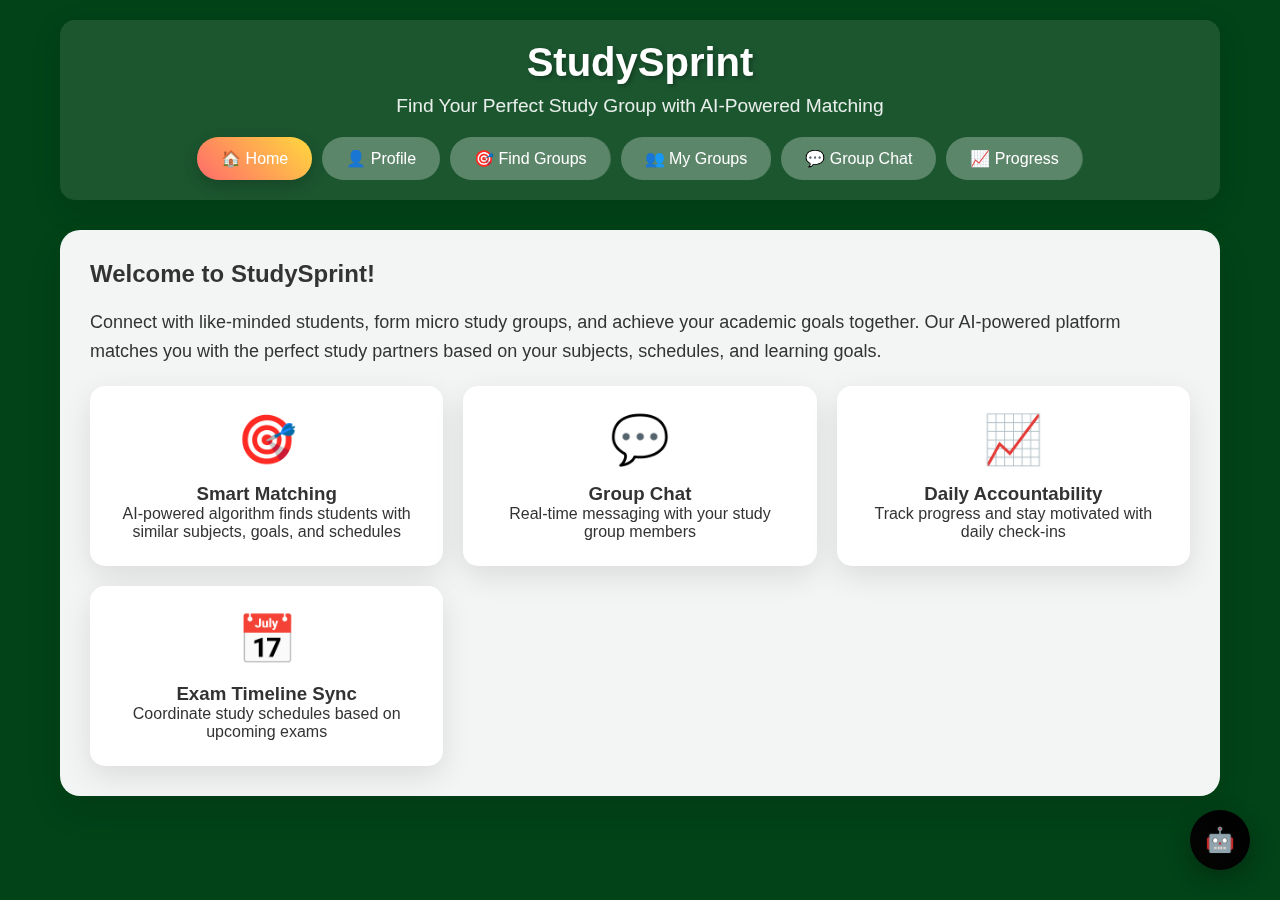
<file: templates/study_group_platform.html>
<!DOCTYPE html>
<html lang="en">
<head>
    <meta charset="UTF-8">
    <meta name="viewport" content="width=device-width, initial-scale=1.0">
    <title>StudySprint - Find Your Perfect Study Group</title>
    <style>
        * {
            margin: 0;
            padding: 0;
            box-sizing: border-box;
        }

        body {
            font-family: 'Arial', sans-serif;
            background: linear-gradient(135deg,rgb(2, 67, 24) 0%,rgb(2, 67, 24) 100%);
            min-height: 100vh;
            color: #333;
        }

        .container {
            max-width: 1200px;
            margin: 0 auto;
            padding: 20px;
        }

        header {
            background: rgba(255, 255, 255, 0.1);
            backdrop-filter: blur(10px);
            border-radius: 15px;
            padding: 20px;
            margin-bottom: 30px;
            text-align: center;
            box-shadow: 0 8px 32px rgba(0, 0, 0, 0.1);
        }

        h1 {
            color: white;
            font-size: 2.5em;
            margin-bottom: 10px;
            text-shadow: 2px 2px 4px rgba(0, 0, 0, 0.3);
        }

        .tagline {
            color: rgba(255, 255, 255, 0.9);
            font-size: 1.2em;
            margin-bottom: 20px;
        }

        .nav-tabs {
            display: flex;
            justify-content: center;
            gap: 10px;
            margin-top: 20px;
            flex-wrap: wrap;
        }

        .tab-btn {
            background: rgba(255, 255, 255, 0.2);
            color: white;
            border: none;
            padding: 12px 24px;
            border-radius: 25px;
            cursor: pointer;
            transition: all 0.3s ease;
            font-size: 16px;
            backdrop-filter: blur(5px);
        }

        .tab-btn:hover {
            background: rgba(255, 255, 255, 0.3);
            transform: translateY(-2px);
        }

        .tab-btn.active {
            background: linear-gradient(45deg, #ff6b6b, #ffd93d);
            box-shadow: 0 5px 15px rgba(0, 0, 0, 0.2);
        }

        .page {
            display: none;
            background: rgba(255, 255, 255, 0.95);
            border-radius: 20px;
            padding: 30px;
            box-shadow: 0 15px 35px rgba(0, 0, 0, 0.1);
            backdrop-filter: blur(10px);
            animation: fadeIn 0.5s ease;
        }

        .page.active {
            display: block;
        }

        @keyframes fadeIn {
            from { opacity: 0; transform: translateY(20px); }
            to { opacity: 1; transform: translateY(0); }
        }

        .form-group {
            margin-bottom: 20px;
        }

        label {
            display: block;
            margin-bottom: 8px;
            font-weight: bold;
            color: #555;
        }

        input, select, textarea {
            width: 100%;
            padding: 12px;
            border: 2px solid #e1e5e9;
            border-radius: 10px;
            font-size: 16px;
            transition: all 0.3s ease;
            background: white;
        }

        input:focus, select:focus, textarea:focus {
            outline: none;
            border-color: #667eea;
            box-shadow: 0 0 10px rgba(102, 126, 234, 0.2);
        }

        .btn {
            background: linear-gradient(45deg,rgb(1, 7, 3),rgb(12, 1, 23));
            color: white;
            border: none;
            padding: 15px 30px;
            border-radius: 25px;
            font-size: 18px;
            cursor: pointer;
            transition: all 0.3s ease;
            box-shadow: 0 5px 15px rgba(0, 0, 0, 0.2);
        }

        .btn:hover {
            transform: translateY(-3px);
            box-shadow: 0 8px 25px rgba(0, 0, 0, 0.3);
        }

        .study-group-card {
            background: white;
            border-radius: 15px;
            padding: 25px;
            margin-bottom: 20px;
            box-shadow: 0 8px 25px rgba(0, 0, 0, 0.1);
            border-left: 5px solid #667eea;
            transition: all 0.3s ease;
        }

        .study-group-card:hover {
            transform: translateX(10px);
            box-shadow: 0 12px 35px rgba(0, 0, 0, 0.15);
        }

        .group-header {
            display: flex;
            justify-content: between;
            align-items: center;
            margin-bottom: 15px;
            flex-wrap: wrap;
        }

        .group-subject {
            background: linear-gradient(45deg, #ff6b6b, #ffd93d);
            color: white;
            padding: 5px 15px;
            border-radius: 20px;
            font-size: 14px;
            font-weight: bold;
        }

        .members-count {
            color: #666;
            font-size: 14px;
        }

        .chat-container {
            max-height: 400px;
            overflow-y: auto;
            border: 2px solid #e1e5e9;
            border-radius: 10px;
            padding: 15px;
            margin-bottom: 20px;
            background: #f8f9fa;
        }

        .message {
            background: white;
            padding: 10px 15px;
            border-radius: 10px;
            margin-bottom: 10px;
            box-shadow: 0 2px 5px rgba(0, 0, 0, 0.1);
        }

        .message.user {
            background: linear-gradient(45deg, #667eea, #764ba2);
            color: white;
            margin-left: 20%;
        }

        .message-input {
            display: flex;
            gap: 10px;
            margin-top: 15px;
        }

        .message-input input {
            flex: 1;
        }

        .accountability-item {
            background: white;
            border-radius: 10px;
            padding: 20px;
            margin-bottom: 15px;
            border-left: 4px solid #28a745;
            box-shadow: 0 5px 15px rgba(0, 0, 0, 0.1);
        }

        .progress-bar {
            width: 100%;
            height: 10px;
            background: #e1e5e9;
            border-radius: 5px;
            overflow: hidden;
            margin: 10px 0;
        }

        .progress-fill {
            height: 100%;
            background: linear-gradient(45deg, #28a745, #20c997);
            transition: width 0.3s ease;
        }

        /* AI Chatbot Styles */
        .chatbot-container {
            position: fixed;
            bottom: 30px;
            right: 30px;
            z-index: 1000;
        }

        .chatbot-toggle {
            width: 60px;
            height: 60px;
            border-radius: 50%;
            background: linear-gradient(45deg,rgb(4, 5, 3),rgb(0, 0, 1));
            border: none;
            color: white;
            font-size: 24px;
            cursor: pointer;
            box-shadow: 0 8px 25px rgba(0, 0, 0, 0.3);
            transition: all 0.3s ease;
        }

        .chatbot-toggle:hover {
            transform: scale(1.1);
        }

        .chatbot-window {
            position: absolute;
            bottom: 80px;
            right: 0;
            width: 350px;
            height: 500px;
            background: white;
            border-radius: 20px;
            box-shadow: 0 20px 60px rgba(0, 0, 0, 0.3);
            display: none;
            flex-direction: column;
            overflow: hidden;
        }

        .chatbot-header {
            background: linear-gradient(45deg, #667eea, #764ba2);
            color: white;
            padding: 20px;
            text-align: center;
        }

        .chatbot-messages {
            flex: 1;
            overflow-y: auto;
            padding: 20px;
        }

        .bot-message {
            background: #f1f3f5;
            padding: 12px 16px;
            border-radius: 18px;
            margin-bottom: 10px;
            max-width: 80%;
            animation: slideIn 0.3s ease;
        }

        .user-message {
            background: linear-gradient(45deg, #667eea, #764ba2);
            color: white;
            padding: 12px 16px;
            border-radius: 18px;
            margin-bottom: 10px;
            max-width: 80%;
            margin-left: auto;
            text-align: right;
        }

        @keyframes slideIn {
            from { opacity: 0; transform: translateY(10px); }
            to { opacity: 1; transform: translateY(0); }
        }

        .chatbot-input {
            display: flex;
            padding: 15px;
            border-top: 1px solid #e1e5e9;
        }

        .chatbot-input input {
            flex: 1;
            border: none;
            padding: 10px;
            border-radius: 20px;
            margin-right: 10px;
        }

        .send-btn {
            background: linear-gradient(45deg,rgb(3, 67, 25),rgb(1, 14, 7));
            color: white;
            border: none;
            padding: 10px 15px;
            border-radius: 20px;
            cursor: pointer;
        }

        .grid {
            display: grid;
            grid-template-columns: repeat(auto-fit, minmax(300px, 1fr));
            gap: 20px;
            margin-top: 20px;
        }

        .feature-card {
            background: white;
            padding: 25px;
            border-radius: 15px;
            text-align: center;
            box-shadow: 0 10px 30px rgba(0, 0, 0, 0.1);
            transition: all 0.3s ease;
        }

        .feature-card:hover {
            transform: translateY(-10px);
            box-shadow: 0 20px 50px rgba(0, 0, 0, 0.15);
        }

        .feature-icon {
            font-size: 3em;
            margin-bottom: 15px;
        }

        @media (max-width: 768px) {
            .container {
                padding: 10px;
            }
            
            h1 {
                font-size: 2em;
            }
            
            .nav-tabs {
                flex-direction: column;
                align-items: center;
            }
            
            .chatbot-window {
                width: 300px;
                height: 400px;
            }
            
            .group-header {
                flex-direction: column;
                align-items: flex-start;
                gap: 10px;
            }
        }
    </style>
</head>
<body>
    <div class="container">
        <header>
            <h1>StudySprint</h1>
            <p class="tagline">Find Your Perfect Study Group with AI-Powered Matching</p>
            <div class="nav-tabs">
                <button class="tab-btn active" onclick="showPage('home')">🏠 Home</button>
                <button class="tab-btn" onclick="showPage('profile')">👤 Profile</button>
                <button class="tab-btn" onclick="showPage('matching')">🎯 Find Groups</button>
                <button class="tab-btn" onclick="showPage('groups')">👥 My Groups</button>
                <button class="tab-btn" onclick="showPage('chat')">💬 Group Chat</button>
                <button class="tab-btn" onclick="showPage('accountability')">📈 Progress</button>
            </div>
        </header>

        <!-- Home Page -->
        <div id="home" class="page active">
            <h2>Welcome to StudySprint!</h2>
            <p style="font-size: 18px; margin: 20px 0; line-height: 1.6;">
                Connect with like-minded students, form micro study groups, and achieve your academic goals together. 
                Our AI-powered platform matches you with the perfect study partners based on your subjects, schedules, and learning goals.
            </p>
            
            <div class="grid">
                <div class="feature-card">
                    <div class="feature-icon">🎯</div>
                    <h3>Smart Matching</h3>
                    <p>AI-powered algorithm finds students with similar subjects, goals, and schedules</p>
                </div>
                <div class="feature-card">
                    <div class="feature-icon">💬</div>
                    <h3>Group Chat</h3>
                    <p>Real-time messaging with your study group members</p>
                </div>
                <div class="feature-card">
                    <div class="feature-icon">📈</div>
                    <h3>Daily Accountability</h3>
                    <p>Track progress and stay motivated with daily check-ins</p>
                </div>
                <div class="feature-card">
                    <div class="feature-icon">📅</div>
                    <h3>Exam Timeline Sync</h3>
                    <p>Coordinate study schedules based on upcoming exams</p>
                </div>
            </div>
        </div>

        <!-- Profile Page -->
        <div id="profile" class="page">
            <h2>Create Your Study Profile 📝</h2>
            <form id="profileForm">
                <div class="form-group">
                    <label>Name</label>
                    <input type="text" id="studentName" placeholder="Enter your full name" required>
                </div>
                
                <div class="form-group">
                    <label>University/College</label>
                    <input type="text" id="university" placeholder="Enter your institution" required>
                </div>
                
                <div class="form-group">
                    <label>Year of Study</label>
                    <select id="year" required>
                        <option value="">Select year</option>
                        <option value="1st">1st Year</option>
                        <option value="2nd">2nd Year</option>
                        <option value="3rd">3rd Year</option>
                        <option value="4th">4th Year</option>
                        <option value="postgrad">Postgraduate</option>
                    </select>
                </div>
                
                <div class="form-group">
                    <label>Subjects (comma-separated)</label>
                    <textarea id="subjects" placeholder="e.g., Mathematics, Physics, Computer Science" rows="3" required></textarea>
                </div>
                
                <div class="form-group">
                    <label>Study Goals</label>
                    <textarea id="goals" placeholder="What do you want to achieve? e.g., Improve grades, exam preparation..." rows="3"></textarea>
                </div>
                
                <div class="form-group">
                    <label>Preferred Study Time</label>
                    <select id="studyTime">
                        <option value="morning">Morning (6 AM - 12 PM)</option>
                        <option value="afternoon">Afternoon (12 PM - 6 PM)</option>
                        <option value="evening">Evening (6 PM - 10 PM)</option>
                        <option value="night">Night (10 PM - 2 AM)</option>
                        <option value="flexible">Flexible</option>
                    </select>
                </div>
                
                <div class="form-group">
                    <label>Upcoming Exam Dates</label>
                    <input type="date" id="examDate">
                </div>
                
                <button type="submit" class="btn">Save Profile 💾</button>
            </form>
        </div>

        <!-- Matching Page -->
        <div id="matching" class="page">
            <h2>Find Your Perfect Study Group 🔍</h2>
            
            <div class="form-group">
                <label>Search by Subject</label>
                <input type="text" id="searchSubject" placeholder="Enter subject to find groups">
                <button onclick="searchGroups()" class="btn" style="margin-top: 10px;">Search Groups 🔍</button>
            </div>
            
            <div id="matchedGroups">
                <div class="study-group-card">
                    <div class="group-header">
                        <div>
                            <h3>Advanced Mathematics Study Group</h3>
                            <div class="group-subject">Mathematics</div>
                        </div>
                        <div class="members-count">👥 4/6 members</div>
                    </div>
                    <p><strong>Goal:</strong> Prepare for Calculus II final exam</p>
                    <p><strong>Study Time:</strong> Evening (7 PM - 9 PM)</p>
                    <p><strong>Exam Date:</strong> December 15, 2025</p>
                    <p><strong>Topics:</strong> Integration, Differential Equations, Series</p>
                    <button class="btn" onclick="joinGroup('Math Group')">Join Group 🤝</button>
                </div>
                
                <div class="study-group-card">
                    <div class="group-header">
                        <div>
                            <h3>Computer Science Fundamentals</h3>
                            <div class="group-subject">Computer Science</div>
                        </div>
                        <div class="members-count">👥 3/5 members</div>
                    </div>
                    <p><strong>Goal:</strong> Master Data Structures and Algorithms</p>
                    <p><strong>Study Time:</strong> Afternoon (2 PM - 4 PM)</p>
                    <p><strong>Exam Date:</strong> December 20, 2025</p>
                    <p><strong>Topics:</strong> Arrays, Linked Lists, Trees, Sorting</p>
                    <button class="btn" onclick="joinGroup('CS Group')">Join Group 🤝</button>
                </div>
                
                <div class="study-group-card">
                    <div class="group-header">
                        <div>
                            <h3>Physics Problem Solvers</h3>
                            <div class="group-subject">Physics</div>
                        </div>
                        <div class="members-count">👥 5/6 members</div>
                    </div>
                    <p><strong>Goal:</strong> Improve problem-solving skills in Mechanics</p>
                    <p><strong>Study Time:</strong> Morning (9 AM - 11 AM)</p>
                    <p><strong>Exam Date:</strong> December 18, 2025</p>
                    <p><strong>Topics:</strong> Kinematics, Dynamics, Energy, Momentum</p>
                    <button class="btn" onclick="joinGroup('Physics Group')">Join Group 🤝</button>
                </div>
            </div>
        </div>

        <!-- My Groups Page -->
        <div id="groups" class="page">
            <h2>My Study Groups 👥</h2>
            
            <div id="myGroups">
                <div class="study-group-card">
                    <div class="group-header">
                        <div>
                            <h3>Advanced Mathematics Study Group</h3>
                            <div class="group-subject">Mathematics</div>
                        </div>
                        <div class="members-count">👥 5/6 members</div>
                    </div>
                    <p><strong>Next Session:</strong> Today, 7:00 PM</p>
                    <p><strong>Topic:</strong> Integration by Parts</p>
                    <p><strong>Members:</strong> You, Sarah, Mike, Alex, Emma</p>
                    <button class="btn" onclick="showPage('chat')">Open Chat 💬</button>
                </div>
                
                <div class="study-group-card">
                    <div class="group-header">
                        <div>
                            <h3>Create New Group</h3>
                            <div class="group-subject">+</div>
                        </div>
                    </div>
                    <p>Start your own study group and invite others</p>
                    <button class="btn" onclick="createNewGroup()">Create Group ➕</button>
                </div>
            </div>
        </div>

        <!-- Group Chat Page -->
        <div id="chat" class="page">
            <h2>Group Chat - Advanced Mathematics 💬</h2>
            
            <div class="chat-container" id="chatContainer">
                <div class="message">
                    <strong>Sarah:</strong> Hey everyone! Ready for today's study session?
                    <div style="font-size: 12px; color: #666; margin-top: 5px;">2:30 PM</div>
                </div>
                <div class="message">
                    <strong>Mike:</strong> Yes! I've been working on the integration problems we discussed yesterday.
                    <div style="font-size: 12px; color: #666; margin-top: 5px;">2:32 PM</div>
                </div>
                <div class="message">
                    <strong>Alex:</strong> I found this great resource for integration by parts. Should I share the link?
                    <div style="font-size: 12px; color: #666; margin-top: 5px;">2:35 PM</div>
                </div>
                <div class="message user">
                    <strong>You:</strong> That would be great! Thanks Alex 👍
                    <div style="font-size: 12px; color: rgba(255,255,255,0.8); margin-top: 5px;">2:36 PM</div>
                </div>
            </div>
            
            <div class="message-input">
                <input type="text" id="messageInput" placeholder="Type your message..." onkeypress="handleEnter(event)">
                <button class="btn" onclick="sendMessage()">Send 📤</button>
            </div>
        </div>

        <!-- Accountability Page -->
        <div id="accountability" class="page">
            <h2>Daily Progress & Accountability 📈</h2>
            
            <div class="accountability-item">
                <h3>Today's Goals</h3>
                <div style="margin: 15px 0;">
                    <div>✅ Complete 5 integration problems</div>
                    <div>✅ Review lecture notes on substitution method</div>
                    <div>⏳ Practice 3 word problems</div>
                    <div>❌ Read chapter 7 (section 7.2)</div>
                </div>
                <div class="progress-bar">
                    <div class="progress-fill" style="width: 75%"></div>
                </div>
                <p>Progress: 3/4 goals completed (75%)</p>
            </div>
            
            <div class="accountability-item">
                <h3>Weekly Study Streak</h3>
                <div style="font-size: 24px; margin: 10px 0;">🔥 5 days</div>
                <p>Keep it up! You're doing great this week.</p>
            </div>
            
            <div class="accountability-item">
                <h3>Group Study Sessions</h3>
                <p><strong>This Week:</strong> 4 sessions attended</p>
                <p><strong>Next Session:</strong> Tomorrow at 7:00 PM</p>
                <p><strong>Topic:</strong> Trigonometric Integration</p>
            </div>
            
            <div class="accountability-item">
                <h3>Quick Check-in</h3>
                <p>How was today's study session?</p>
                <div style="margin: 15px 0;">
                    <button class="btn" style="margin: 5px; padding: 10px 15px;" onclick="logMood('great')">😊 Great</button>
                    <button class="btn" style="margin: 5px; padding: 10px 15px;" onclick="logMood('good')">🙂 Good</button>
                    <button class="btn" style="margin: 5px; padding: 10px 15px;" onclick="logMood('okay')">😐 Okay</button>
                    <button class="btn" style="margin: 5px; padding: 10px 15px;" onclick="logMood('difficult')">😔 Difficult</button>
                </div>
            </div>
        </div>
    </div>

    <!-- AI Chatbot -->
    <div class="chatbot-container">
        <button class="chatbot-toggle" onclick="toggleChatbot()">🤖</button>
        <div class="chatbot-window" id="chatbotWindow">
            <div class="chatbot-header">
                <h3>StudySprint AI Assistant</h3>
                <p>Ask me anything about studying!</p>
            </div>
            <div class="chatbot-messages" id="chatbotMessages">
                <div class="bot-message">
                    Hi! I'm your StudySprint AI assistant 🤖 I can help you with:
                    <br>• Finding study groups
                    <br>• Study tips and techniques
                    <br>• Time management
                    <br>• Exam preparation strategies
                    <br><br>What would you like to know?
                </div>
            </div>
            <div class="chatbot-input">
                <input type="text" id="chatbotInput" placeholder="Ask me anything..." onkeypress="handleChatbotEnter(event)">
                <button class="send-btn" onclick="sendChatbotMessage()">➤</button>
            </div>
        </div>
    </div>
    <div id="profile" class="page">
        <h2>Create Your Study Profile 📝</h2>
        <form id="profileForm">
            <div class="form-group">
                <label>Name</label>
                <input type="text" id="studentName" placeholder="Enter your full name" required>
            </div>
            <div class="form-group">
                <label>Subjects (comma-separated)</label>
                <textarea id="subjects" placeholder="e.g., Mathematics, Physics, Computer Science" rows="3" required></textarea>
            </div>
            <button type="submit" class="btn">Save Profile 💾</button>
        </form>
    </div>
    <div id="matching" class="page">
        <h2>Find Your Perfect Study Group 🔍</h2>
        <div id="matchedGroups">
            <!-- Matched groups will be dynamically inserted here -->
        </div>
    </div>

    <script>
        function showPage(pageId) {
            document.querySelectorAll('.page').forEach(page => page.classList.remove('active'));
            document.querySelectorAll('.tab-btn').forEach(btn => btn.classList.remove('active'));
            document.getElementById(pageId).classList.add('active');
            event.target.classList.add('active');
        }

        document.getElementById('profileForm').addEventListener('submit', function(e) {
            e.preventDefault();
            alert('Profile saved successfully! 🎉');
            showPage('matching');
        });
    </script> 

    <script>
        function showPage(pageId) {
            document.querySelectorAll('.page').forEach(page => page.classList.remove('active'));
            document.querySelectorAll('.tab-btn').forEach(btn => btn.classList.remove('active'));
            const pageElement = document.getElementById(pageId);
            if (pageElement) pageElement.classList.add('active');
            // Find the button that corresponds to the pageId and activate it
            const correspondingButton = Array.from(document.querySelectorAll('.tab-btn')).find(btn => btn.getAttribute('onclick').includes(`'${pageId}'`));
            if(correspondingButton) correspondingButton.classList.add('active');
        }

        // --- THIS IS THE UPDATED PART ---
        document.getElementById('profileForm').addEventListener('submit', function(e) {
            // Prevent the default form submission which reloads the page
            e.preventDefault();

            // Collect the data from the form fields
            const profileData = {
                studentName: document.getElementById('studentName').value,
                university: document.getElementById('university').value,
                subjects: document.getElementById('subjects').value.split(',').map(s => s.trim())
            };

            // Use the Fetch API to send the data to our backend
            fetch('/api/profile', {
                method: 'POST', // Use the POST method
                headers: {
                    'Content-Type': 'application/json' // Tell the server we're sending JSON
                },
                body: JSON.stringify(profileData) // Convert the JavaScript object to a JSON string
            })
            .then(response => response.json()) // Parse the JSON response from the server
            .then(data => {
                // Log the server's response and show an alert
                console.log('Success:', data);
                alert(data.message); // Show the success message from the server
                if(data.status === 'success') {
                    showPage('matching'); // Move to the next page on success
                }
            })
            .catch((error) => {
                // Handle any errors
                console.error('Error:', error);
                alert('An error occurred. Please try again.');
            });
        });


     // --- AI Chatbot Logic ---
     const socket = io();
     const chatbotToggle = document.getElementById('chatbotToggle');
     const chatbotWindow = document.getElementById('chatbotWindow');
     const chatbotMessages = document.getElementById('chatbotMessages');
     const chatbotInput = document.getElementById('chatbotInput');
     const sendBtn = document.getElementById('sendChatbotMessage');

     socket.on('connect', () => console.log('Connected to WebSocket server!'));

     chatbotToggle.addEventListener('click', () => chatbotWindow.classList.toggle('active'));

     function sendChatMessage() {
         const message = chatbotInput.value.trim();
         if (message) {
             appendChatMessage(message, 'user-message');
             socket.emit('chatbot_message', { 'message': message });
             chatbotInput.value = '';
         }
     }

     sendBtn.addEventListener('click', sendChatMessage);
     chatbotInput.addEventListener('keypress', e => {
         if (e.key === 'Enter') sendChatMessage();
     });

     socket.on('bot_response', data => {
         appendChatMessage(data.message, 'bot-message');
     });

     function appendChatMessage(html, className) {
         const messageElement = document.createElement('div');
         messageElement.classList.add(className);
         messageElement.innerHTML = html; // Use innerHTML to render links
         chatbotMessages.appendChild(messageElement);
         chatbotMessages.scrollTop = chatbotMessages.scrollHeight;
     }
 });
    
    </script>



     

    <script>
        // Global variables
        let currentUser = {
            name: '',
            subjects: [],
            groups: [],
            studyStreak: 5
        };

        let chatbotResponses = {
            'hello': 'Hello! How can I help you with your studies today? 😊',
            'hi': 'Hi there! What can I assist you with?',
            'study tips': 'Here are some great study tips:\n\n1. Use the Pomodoro Technique (25 min study, 5 min break)\n2. Create a dedicated study space\n3. Form study groups (like you\'re doing here!)\n4. Use active recall and spaced repetition\n5. Take regular breaks and stay hydrated 💧',
            'time management': 'Time management is crucial for academic success! Try these strategies:\n\n📅 Create a weekly schedule\n⏰ Set specific study times\n🎯 Prioritize tasks by importance\n📱 Use productivity apps\n🚫 Eliminate distractions\n\nWould you like help creating a study schedule?',
            'exam preparation': 'Exam preparation strategies:\n\n📚 Start studying 2-3 weeks before\n📝 Create a study plan\n🔄 Review materials regularly\n👥 Study with groups (great choice!)\n📊 Practice with past papers\n😴 Get enough sleep\n🧘 Manage stress with relaxation techniques',
            'motivation': 'Staying motivated can be challenging! Here\'s what helps:\n\n🎯 Set clear, achievable goals\n🏆 Celebrate small wins\n👥 Study with others for accountability\n💪 Remember your "why" - your bigger goals\n📈 Track your progress\n🎵 Create a motivating study playlist\n\nYou\'re already on the right track by joining study groups!',
            'find group': 'To find the perfect study group:\n\n1. Go to the "Find Groups" tab 🔍\n2. Search by subject or topic\n3. Check group goals and schedules\n4. Look for groups with similar exam dates\n5. Join groups that match your study style\n\nI can help you identify what to look for in a good study group!',
            'default': 'I\'m here to help with your studies! You can ask me about:\n\n• Study techniques and tips\n• Time management\n• Exam preparation\n• Finding study groups\n• Staying motivated\n• Academic planning\n\nWhat specific topic would you like help with?'
        };

        // Page navigation
        function showPage(pageId) {
            // Hide all pages
            document.querySelectorAll('.page').forEach(page => {
                page.classList.remove('active');
            });
            
            // Remove active class from all buttons
            document.querySelectorAll('.tab-btn').forEach(btn => {
                btn.classList.remove('active');
            });
            
            // Show selected page
            document.getElementById(pageId).classList.add('active');
            
            // Add active class to clicked button
            event.target.classList.add('active');
        }

        // Profile form submission
        document.getElementById('profileForm').addEventListener('submit', function(e) {
            e.preventDefault();
            
            currentUser.name = document.getElementById('studentName').value;
            currentUser.university = document.getElementById('university').value;
            currentUser.subjects = document.getElementById('subjects').value.split(',').map(s => s.trim());
            
            alert('Profile saved successfully! 🎉 You can now find and join study groups.');
            showPage('matching');
        });

        // Search groups function
        function searchGroups() {
            const searchTerm = document.getElementById('searchSubject').value.toLowerCase();
            alert(`Searching for groups related to "${searchTerm}"... 🔍\n\nFound 3 matching groups! Check the results below.`);
        }

        // Join group function
        function joinGroup(groupName) {
            if (!currentUser.name) {
                alert('Please complete your profile first! 👤');
                showPage('profile');
                return;
            }
            
            alert(`Welcome to ${groupName}! 🎉\n\nYou can now:\n• Chat with group
</file>
